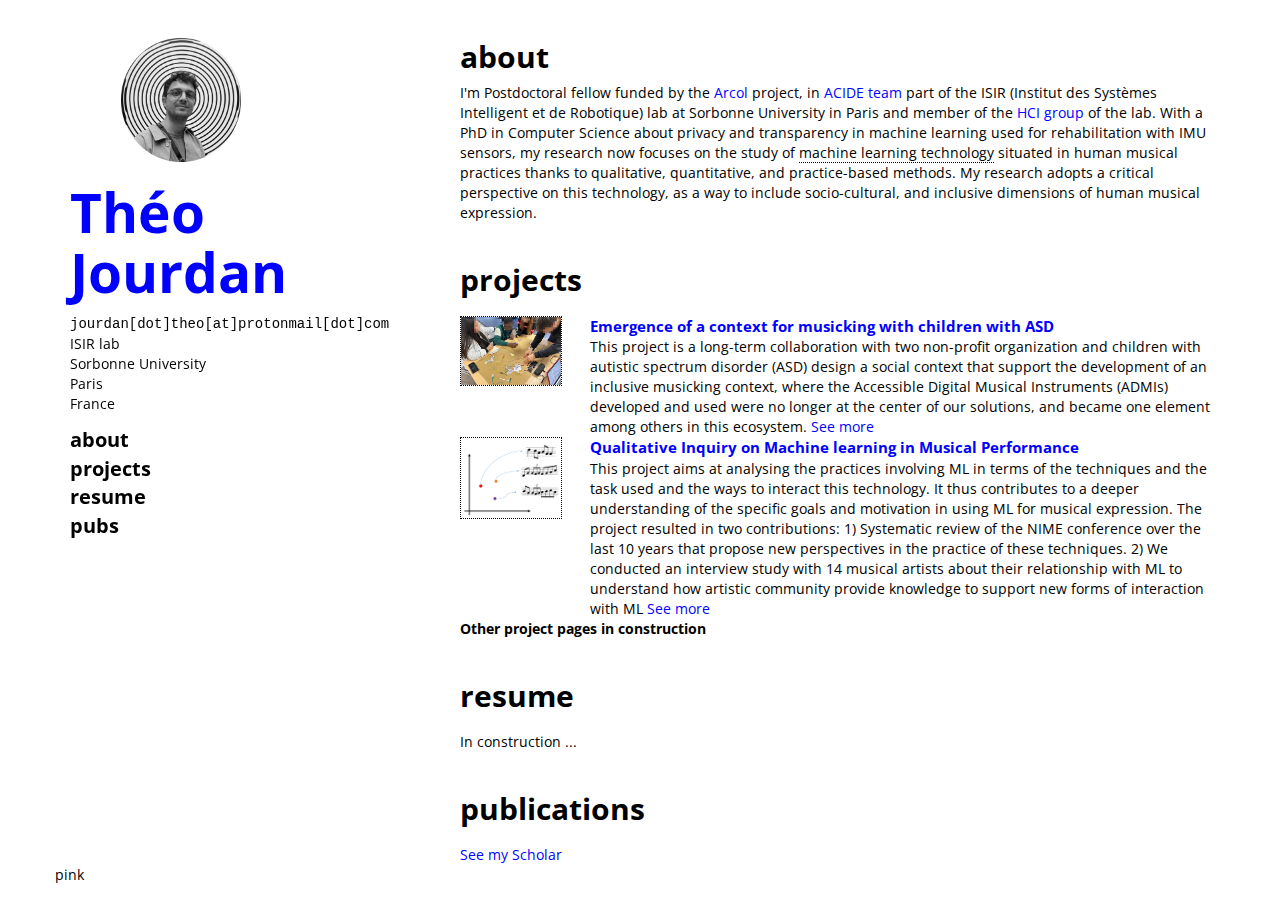
<file: index.html>
<!DOCTYPE html>
<html>
<head>
  <meta name="google-site-verification" content="v5jvM1yEFbJco0EDePdyAC-h6F1jGA2LfCgdEXcGG-o" />
<meta name="viewport" content="width=device-width, initial-scale=1.0">
    <title>Theo Jourdan</title>
    <link rel="stylesheet" href="https://maxcdn.bootstrapcdn.com/bootstrap/3.4.1/css/bootstrap.min.css">
    <link rel="stylesheet" type="text/css" href="./styles/fonts.css">
    <link rel="stylesheet" type="text/css" href="./styles/main.css">
    <link rel="stylesheet" type="text/css" href="" id="style-module">
    <script src="js/jquery.min.js"></script>
    <link rel="icon" href="images/vaza.png">
</head>


<body>

<div class="container">
  <div class="row">

    <div class="col-md-4">
      <div id="col-desc">
        <div id="images-holder">
          <!-- <img id="photo-me" src="images/moko.png" onmouseover="this.src='images/real-pic.png'" onmouseout="this.src='images/moko.png'"> -->
          <img id="photo-me" src="images/face1.png" >

          <img class="realpics" id="photo-me2" src="images/face2.png" >
          <img class="realpics" id="photo-me3" src="images/face3.png" >
          <img class="realpics" id="photo-me4" src="images/face4.png" >


      </div>
        <h1 id="name">Théo<br/>Jourdan</h1>
        <span class="email"><span class="hovertext emailtext" data-hover="email me!">jourdan[dot]theo[at]protonmail[dot]com</span></span><br/>
        <span class="address">ISIR lab<br/>Sorbonne University<br/>Paris<br/>France</span>
        <nav id="navbar">
          <div><a id="about-link" href="#about">about</a></div>
          <div><a id="projects-link" href="#projects">projects</a></div>
          <div><a id="resume-link" href="#resume">resume</a></div>
          <div><a id="pubs-link" href="#pubs">pubs</a></div>
        </nav>
      </div>
    </div>

    <div class="col-md-8">
      <h2 id="about">about</h2>
        
    <div>I'm Postdoctoral fellow funded by the <a href="https://arcol.isir.upmc.fr">Arcol</a> project, in <a href="https://www.isir.upmc.fr/teams/acide/?lang=en">ACIDE team</a> part of the ISIR (Institut des Systèmes Intelligent et de Robotique) lab at Sorbonne University in Paris and member of the <a href="https://hci.isir.upmc.fr">HCI group</a> of the lab. With a PhD in Computer Science about privacy and transparency in machine learning used for rehabilitation with IMU sensors, my research now focuses on the study of <span class="regular-text"><span class="hovertext dot-under" data-hover="with a specific interest to creative use of sound synthesis model">machine learning technology</span></span> situated in human musical practices thanks to qualitative, quantitative, and practice-based methods. My research adopts a critical perspective on this technology, as a way to include socio-cultural, and inclusive dimensions of human musical expression.<br/>
        

      <h2 id="projects">projects</h2>

      <div class="row">
        <div class="col-md-2"><img class="project-img" src="images/projet1/img2.jpeg"></div>
        <div class="col-md-10">
    <div class="projects-item">

      <a class="project-title" href="pages/project1.html">Emergence of a context for musicking with children
with ASD</a>
      <div>
      <div class="project-desc">
       This project is a long-term collaboration with two non-profit organization and children with autistic spectrum disorder (ASD) design a social context that support the development of an inclusive musicking context, where the Accessible Digital Musical Instruments (ADMIs) developed and used were no longer at the center of our solutions, and became one element among others in this ecosystem. <a href="pages/project1.html">See more</a>
     </div>
          
        </div>
        </div>
        </div>
</div>
      <div class="row">

        <div class="col-md-2"><img class="project-img" src="images/latent_space.png"></div>
        <div class="col-md-10">
    <div class="projects-item">

      <a class="project-title" href="pages/project2.html">Qualitative Inquiry on Machine learning in Musical Performance</a>
      <div>
      <div class="project-desc">
       This project aims at analysing the practices involving ML in terms of the techniques and the task used and the ways to interact this technology. It thus contributes to a deeper understanding of the specific goals and motivation in using ML for musical expression. The project resulted in two contributions: 1) Systematic review of the NIME conference over the last 10 years that propose new perspectives in the practice of these techniques. 2) We conducted an interview study with 14 musical artists about their relationship with ML to understand how artistic community provide knowledge to support new forms of interaction with ML   <a href="pages/project2.html">See more</a>
     </div>

   
</div>
</div>
</div>
        </div>
     
<div class="project-desc">        
<p><b>Other project pages in construction</b></p>
</div>          
          
      <h2 id="resume">resume</h2>

  In construction ...





  <h2 id="pubs">publications</h2>
        <a href="https://scholar.google.com/citations?hl=fr&user=J68rpM0AAAAJ">See my Scholar</a>
<!--
        
  <div class="pubs-cat">
      <div class="row">
        <div class="col-md-1">
          <span class="vertical-txt oddcat">Journals</span>
        </div>

        <div class="col-md-11">
              
        <div class="pubs-item">
          <div class="row">
            <div class="col-md-2"><span class="resume-date">2021</span></div>
            <div class="col-md-10"><span class="resume-title">
                T.Jourdan, N.Debs, C. Frindel <a class="paper-title" href="https://hal.inria.fr/hal-03599998/document">The Contribution of Machine Learning in the Validation of Commercial Wearable Sensors for Gait Monitoring in Patients: A Systematic Review.</a> Sensors. <a href="https://doi.org/10.3390/s21144808">DOI 10.3390/s21144808</a>.<br/>
            </div>
          </div>
        </div>
            
        <div class="pubs-item">
          <div class="row">
            <div class="col-md-2"><span class="resume-date">2021</span></div>
            <div class="col-md-10"><span class="resume-title">
                T.Jourdan, N.Debs, C. Frindel <a class="paper-title" href="https://inria.hal.science/hal-02421854/file/main.pdf">Towards the protection of privacy in connected objects for health activity recognition (translated).</a> Revue des Sciences et Technologies de l’Information-Série TSI: Technique et Science Informatiques. <a href="https://inria.hal.science/hal-02421854">DOI 10.3166/RIA.28.1-27</a>.<br/>
            </div>
          </div>
        </div>

        <div class="pubs-item">
          <div class="row">
            <div class="col-md-2"><span class="resume-date">2020</span></div>
            <div class="col-md-10"><span class="resume-title">
                T.Jourdan, A.Boutet, A.Bahi, C.Frindel <a class="paper-title" href="https://inria.hal.science/hal-03045108/file/hal.pdf">Privacy-preserving IoT Framework for Activity Recognition in Personal Healthcare Monitoring.</a> ACM Transactions on Computing for Healthcare. <a href="https://doi.org/10.1145/3416947">DOI 10.1145/3416947</a>.<br/>
            </div>
          </div>
        </div>

        </div>
      </div>
    </div>

    <div class="pubs-cat">

        <div class="row">
        <div class="col-md-1">
          <span class="vertical-txt evencat">Conferences</span>
        </div>

        <div class="col-md-11">
          
          <div class="pubs-item">
          <div class="row">
            <div class="paper paper-pubs">
                Yvonne Jansen, Federica Bucchieri, Pierre Dragicevic, Martin Hachet, Morgane Koval, Léana Petiot, Arnaud Prouzeau, Dieter Schmalstieg, Lijie Yao, Petra Isenberg. <a class="paper-title" href="https://inria.hal.science/hal-03770857/file/Envisioning_Situated_Visualizations_of_Environmental_Footprints.pdf">Envisioning Situated Visualizations of Environmental Footprints in an Urban Environment.</a> VIS4Good - Visualization for Social Good workshop held as part of IEEE VIS 2022, Oct 2022, Oklahoma City, United States. <a href="https://doi.org/10.5281/zenodo.7053934">DOI 10.5281/zenodo.7053934</a>.<br/>
                <a class="bibs bibs-pubs" href="https://inria.hal.science/hal-03770857v1/bibtex">[Download BibTex citation]</a>
            </div>
          </div>
        </div>

    </div>
  </div>
</div>

    <div class="pubs-cat">

        <div class="row">
        <div class="col-md-1">
          <span class="vertical-txt oddcat">Workshops</span>
        </div>

        <div class="col-md-11">
          
          <div class="pubs-item">
          <div class="row">
            <div class="paper paper-pubs">
                Morgane Koval, Yvonne Jansen. <a class="paper-title" href="https://inria.hal.science/hal-03770857/file/Envisioning_Situated_Visualizations_of_Environmental_Footprints.pdf">How to Visualize Food Quantities to Prevent Food Waste? Examples and Challenges.</a> VIS 2022 - IEEE VIsualization & Visual Analytics, Oct 2022, Oklahoma City, United States. <a href="https://inria.hal.science/hal-03832726">hal-03832726</a>.<br/>
                <a class="bibs bibs-pubs" href="https://inria.hal.science/hal-03832726v1/bibtex">[Download BibTex citation]</a> <a class="bibs bibs-pubs" href="https://ieeevis.b-cdn.net/vis_2022/posters/v-vis-posters-1006.pdf">[Access Poster]</a>
            </div>
          </div>
        </div>

</div>
    </div>

    
    </div>

-->


</div>




    </div>



<button id="color-button" onclick="changeBackground();"></button>



</div>




</body>
</html>
<script src="js/main.js?version=2"></script>
<script>

  let img1 = document.getElementById('photo-me');
  let img2 = document.getElementById('photo-me2');
  let img3 = document.getElementById('photo-me3');
  let img4 = document.getElementById('photo-me4');

  let all_imgs = [img1,img2,img3,img4];
  for (let i = 1 ; i < all_imgs.length ; i++) {
    all_imgs[i].style.visibility = 'hidden';
  }
  let imgholder = document.getElementById('images-holder');
  let cnt = 0;

  imgholder.addEventListener("mouseenter", changeCurrentImage, false);
  // imgholder.addEventListener("mouseleave", changeCurrentImage, false);
  // imgholder.addEventListener("onclick", changeCurrentImage, false);

  function changeCurrentImage() {
    cnt = (cnt+1)%all_imgs.length;
    for (let i = 0 ; i < all_imgs.length ; i++) {
      all_imgs[i].style.visibility = (cnt == i) ? 'visible' : 'hidden';
    }
    

  }

  function changeBackground() {
    const colors = ["orange","pink","green"];

    const button = document.getElementById("color-button");
    const color = button.innerHTML;
    
    let new_color = "";
    do {
      new_color = colors[Math.floor(Math.random() * colors.length)];
    } while (new_color === color);

    button.innerHTML = new_color;

    const rd1 = Math.random() * 20 + 40;
    const rd2 = Math.random() * 45 + 15;
    document.body.style.backgroundPosition = `${rd1}% ${rd2}%`;
    document.getElementById("style-module").href = `./styles/module-${new_color}.css`;

    // document.body.style.backgroundImage = `url(./images/bg_${new_color}.svg)`;

  }

  changeBackground();


/**
  let imgme = document.getElementById('photo-me');
  let start = imgme.src;
  let hover = imgme.getAttribute('data-hover');

  imgme.onmouseover = () => { img.src = hover; }
  imgme.onmouseout = () => { img.src = start; }**/

// console.log(window.innerHeight);
/**
  console.log(window.innerWidth);
  // When the user scrolls the page, execute myFunction 
  window.onscroll = function() {myFunction()};

// Get the navbar
var navbar = document.getElementById("navbar");

// Get the offset position of the navbar
var sticky = navbar.offsetTop;

  var top_title = document.getElementById('name-top');
  var about = document.getElementById('about');
  var projects = document.getElementById('projects');

function updateNav() {
  if (isInViewport(top_title)) {
    document.getElementById('about-link').className = "";
    document.getElementById('projects-link').className = "";
  } else if (isInViewport(about)) {
    document.getElementById('about-link').className = "selected";
    document.getElementById('projects-link').className = "";
  } else if (isInViewport(projects)) {
    document.getElementById('about-link').className = "";
    document.getElementById('projects-link').className = "selected";
  }
}

// Add the sticky class to the navbar when you reach its scroll position. Remove "sticky" when you leave the scroll position
function myFunction() {
  if (window.pageYOffset >= sticky) {
    navbar.classList.add("sticky")
  } else {
    navbar.classList.remove("sticky");
  }
  updateNav();
}

function isInViewport(element) {
    const rect = element.getBoundingClientRect();
    return (
        rect.top >= 0 &&
        rect.left >= 0 &&
        rect.bottom <= (window.innerHeight || document.documentElement.clientHeight) &&
        rect.right <= (window.innerWidth || document.documentElement.clientWidth)
    );
}
**/


</script>
</file>
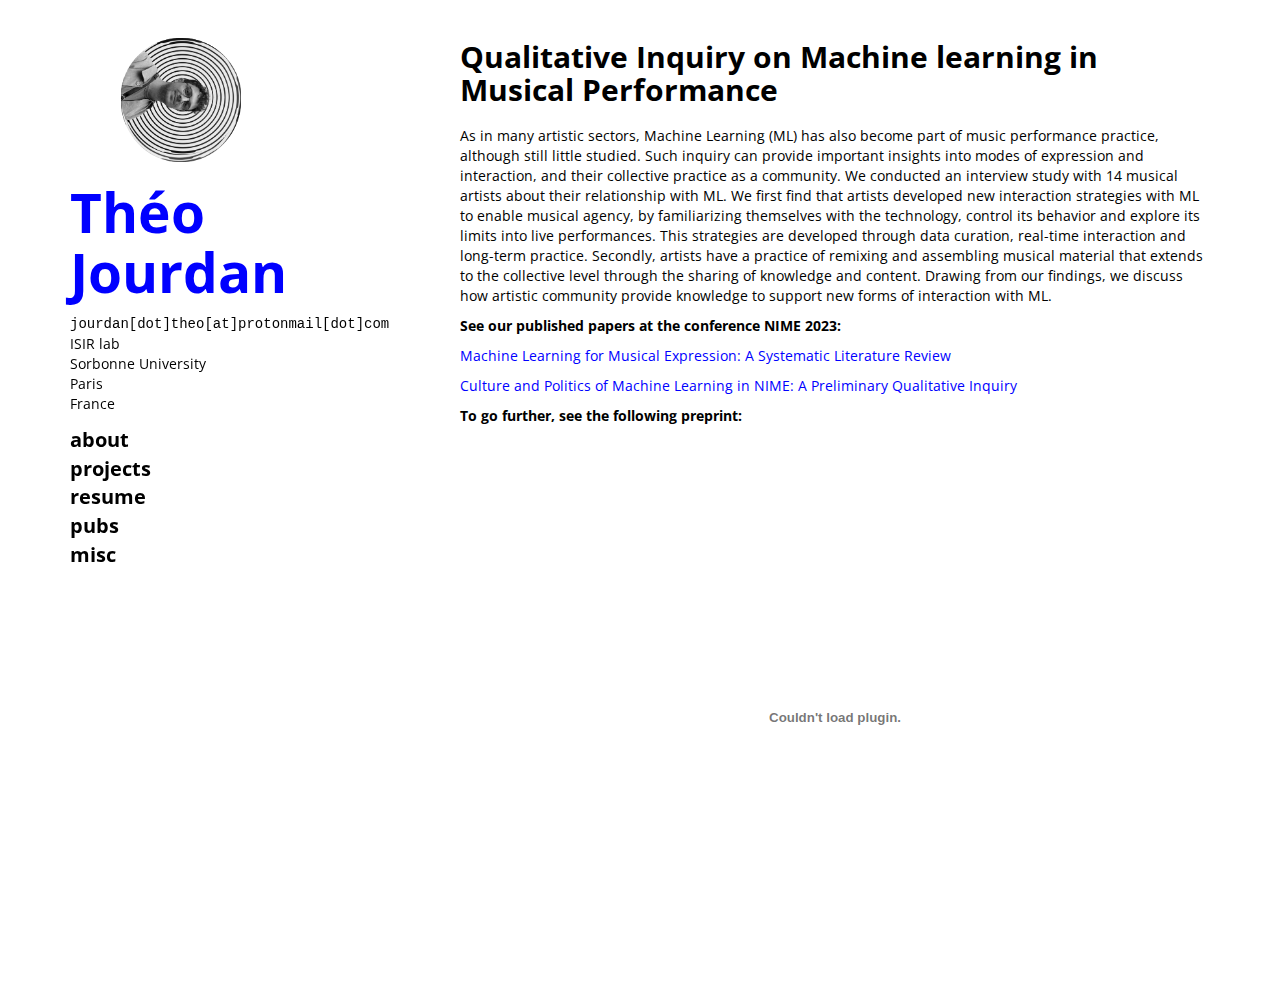
<file: pages/project2.html>
<!DOCTYPE html>
<html>
<head>
  <meta name="google-site-verification" content="v5jvM1yEFbJco0EDePdyAC-h6F1jGA2LfCgdEXcGG-o" />
<meta name="viewport" content="width=device-width, initial-scale=1.0">
    <title>Theo Jourdan</title>
    <link rel="stylesheet" href="https://maxcdn.bootstrapcdn.com/bootstrap/3.4.1/css/bootstrap.min.css">
    <link rel="stylesheet" type="text/css" href="../styles/fonts.css">
    <link rel="stylesheet" type="text/css" href="../styles/main.css">
    <link rel="stylesheet" type="text/css" href="" id="style-module">
    <script src="../js/jquery.min.js"></script>
    <link rel="icon" href="../images/vaza.png">
</head>


<body>

<div class="container">
  <div class="row">

    <div class="col-md-4">
      <div id="col-desc">
        <div id="images-holder">
          <!-- <img id="photo-me" src="images/moko.png" onmouseover="this.src='images/real-pic.png'" onmouseout="this.src='images/moko.png'"> -->
          <img id="photo-me" src="../images/face1.png" >

          <img class="realpics" id="photo-me2" src="../images/face2.png" >
          <img class="realpics" id="photo-me3" src="../images/face3.png" >
          <img class="realpics" id="photo-me4" src="../images/face4.png" >


      </div>
        <h1 id="name">Théo<br/>Jourdan</h1>
        <span class="email"><span class="hovertext emailtext" data-hover="email me!">jourdan[dot]theo[at]protonmail[dot]com</span></span><br/>
        <span class="address">ISIR lab<br/>Sorbonne University<br/>Paris<br/>France</span>
        <nav id="navbar">
          <div><a id="about-link" href="../index.html#about">about</a></div>
          <div><a id="projects-link" href="../index.html#projects">projects</a></div>
          <div><a id="resume-link" href="../index.html#resume">resume</a></div>
          <div><a id="pubs-link" href="../index.html#pubs">pubs</a></div>
          <div><a id="misc-link" href="../index.html#misc">misc</a></div>
        </nav>
      </div>
    </div>

    <div class="col-md-8">     

      <h2 id="projects">Qualitative Inquiry on Machine learning in Musical Performance</h2>

<p>As in many artistic sectors, Machine Learning (ML) has also become part of music performance practice, although still little studied. Such inquiry can provide important insights into modes of expression and interaction, and their collective practice as a community. We conducted an interview study with 14 musical artists about their relationship with ML. We first find that artists developed new interaction strategies with ML to enable musical agency, by familiarizing themselves with the technology, control its behavior and explore its limits into live performances. This strategies are developed through data curation, real-time interaction and long-term practice. Secondly, artists have a practice of remixing and assembling musical material that extends to the collective level through the sharing of knowledge and content. Drawing from our findings, we discuss how artistic community provide knowledge to support new forms of interaction with ML.</p>

        <p><b>See our published papers at the conference NIME 2023:</b></p>
        
<p><a href="https://nime.org/proc/nime2023_46/index.html">Machine Learning for Musical Expression: A Systematic Literature Review</a></p>
<p><a href="https://www.nime.org/proc/nime2023_47/index.html">Culture and Politics of Machine Learning in NIME: A Preliminary Qualitative Inquiry</a></p>
        
<p><b>To go further, see the following preprint:</b></p>
        
<object class="pdf" 
            data=
"../pdf/chi2024.pdf"
            width="800"
            height="500">
    </object>
        
</div>






</div>




</body>
</html>
</file>
<file: styles/fonts.css>
@font-face {
	font-family:  Ubuntu;
	src:  url(../fonts/Ubuntu/Ubuntu-Regular.ttf);
}

@font-face {
	font-family:  OpenSans;
	src:  url(../fonts/OpenSans/OpenSans-Regular.ttf);
}

@font-face {
	font-family:  OpenSans;
	src:  url(../fonts/OpenSans/OpenSans-Bold.ttf);
	font-weight: bold;
}
</file>
<file: styles/main.css>
/*html, body {
    max-width: 100%;
    overflow-x: hidden;
}*/

body  {
  color: black;
  font-family: OpenSans;
  /*font-weight: normal;*/
  /*background-image: url(../images/bg.png);*/
  /*background-image: url(../images/bg_orange.svg);*/
  background-repeat: no-repeat;
  /*background-position: 15% 15%;*/
  background-size: 2628px 4103px;
  padding-bottom: 100px;
}

/*col-md-4 {
  position: fixed;
  background-color: white;
}*/

@media (min-width: 994px) and (min-height: 539px) {
  #col-desc {
    position: fixed;
  }
}

/*@media (min-width > 994px) {
  #col-desc {
    position: fixed;
  }
}*/

h1 {
  color: blue;
  font-size: 55px;
  font-family: OpenSans;
  font-weight: bold;
}

h1 span:hover {  
  /*font-weight: bold;*/
  /*color: orange;*/
  background-color: white;
}


/* Style the navbar */
#navbar {
  padding-top: 1vw;
  z-index: 3;
  overflow: hidden;
  /*border-bottom: orange 4px solid;*/
}


/* Navbar links */
#navbar a {
  /*float: left;*/
  /*display: block;*/
  color: black;
  text-align: center;
  /*padding: 14px;*/
  text-decoration: none;
  font-weight: bold;
  font-size: 20px;
  background-color: white;
}

.selected, #navbar a:hover {
  color: blue !important;
}

/* Page content */
.content {
  padding: 16px;
  z-index: 1;
  position: relative;
}



h2 {
  font-weight: bold;
  padding-top: 20px;
}

.email {
  font-family: Courier;
  border: none !important;
  position: relative;
}

a {
  color: blue;
  /*text-decoration: underline blue dotted 2px;*/
}

a:hover {
  color: black;
  background-color: yellow;
  text-decoration: none;
}

.project-title{
  font-weight: bold;
  margin-right: 10px;
  font-size: 15px;

}

.project-img {
  /*width: 8vw;*/
  /*max-width: 120px;*/
  width: 120px;
  max-width: 8vw;
  object-fit: contain;
  /*float: right;*/
  border:  1px black dotted;
}

.paper-title{
  font-weight: bold;
  color: black;
}

.paper {
  border-left: black 4px solid;
  padding-left: 5px;
  margin-left: 6px;
}

.paper-pubs {
  border-left: none;
}

.project-desc {
/*  color: white;
  background-color: orange;*/
}


.regular-text{
  position: relative;
}

.dot-under {
  border-bottom: 1px dotted black;
}

.hovertext::after {
  content: attr(data-hover);
  visibility: hidden;
  opacity: 0;
  width: max-content;
  max-width: 45vw;
  overflow-wrap: break-word;
  word-wrap: break-word;
  max-width: ;
  background-color: blue;
  color: #fff;
  text-align: right;
  border-radius: 0px;
  padding: 3px 5px;
  transition: opacity 0s ease-in-out;
  position: absolute;
  z-index: 1;
  right: 0;
  top: 100%;
  left: 0%;
}

.hovertext.emailtext::after {
  left: 80%;
}

.hovertext:hover:after {
  opacity: 1;
  visibility: visible;
}

#images-holder{
  positon: relative;
  /*float: left;*/
}

#photo-me {
  position: relative;
  width:  120px;
  /*display: block;*/
  margin-left: 4vw;
  /*margin-right: ;*/
  padding-top: 3vw;
  z-index: 1;
}

.realpics {
  z-index: 2;
  position: absolute;
  width:  120px;
  /*display: block;*/
  margin-left: 4vw;
  /*margin-right: ;*/
  padding-top: 3vw;
  left: 0;
}

#projects, #resume, #pubs{
  margin-bottom: 20px;
}

.bibs {
  color: black;
  text-decoration: 1px black underline;
}

.bibs-pubs {
  /*font-size: 12px;*/
  margin-left: 0px;
  margin-top: 0;
  text-decoration: none;
  /*text-transform: uppercase;*/
  font-family: Courier;
}

.bibs:hover{
  /*color: orange;*/
  background-color: white;
  text-decoration: none;
}

.vertical-txt {
  float: right;
  /*text-align: right;*/
  padding-top: 10px;
  padding-bottom: 10px;
  text-orientation: sideways;
  writing-mode: vertical-lr;
  text-transform: uppercase;
  color: white;
}

/*.evencat{
  background-color: orange;
}*/

.oddcat{
  background-color: blue;
}

.resume-date {
  font-weight: bold;
}

.resume-title {
  font-weight: bold;
  /*background-color: orange;*/
  color: black;
  padding-left: 0px 10px;
}

.resume-cat, .pubs-cat {
  margin-bottom: 20px;
}

.resume-item, .pubs-item {
  margin-bottom: 10px;
}

.video {
  position: relative;
  padding-bottom: 56.25%;
  border:  1px black dotted;
}


iframe {
  position: absolute;
  top: 0;
  left: 0;
  width: 100%;
  height: 100%;
}

#color-button {
  border: none;
  background-color: rgba(0, 0, 0,0);
  margin: 0;
  padding: 0;
}


div.gallery {
  margin: 5px;
  border: 1px solid #ccc;
  float: left;
  width: 180px;
}

div.gallery:hover {
  border: 1px solid #777;
}

div.gallery img {
  width: 100%;
  height: auto;
}

div.desc {
  padding: 15px;
  text-align: center;
}

    .pdf {
        width: 100%;
        aspect-ratio: 4 / 3;
    }

    .pdf,
    html,
    body {
        height: 100%;
        margin: 0;
        padding: 0;
    }
</file>
